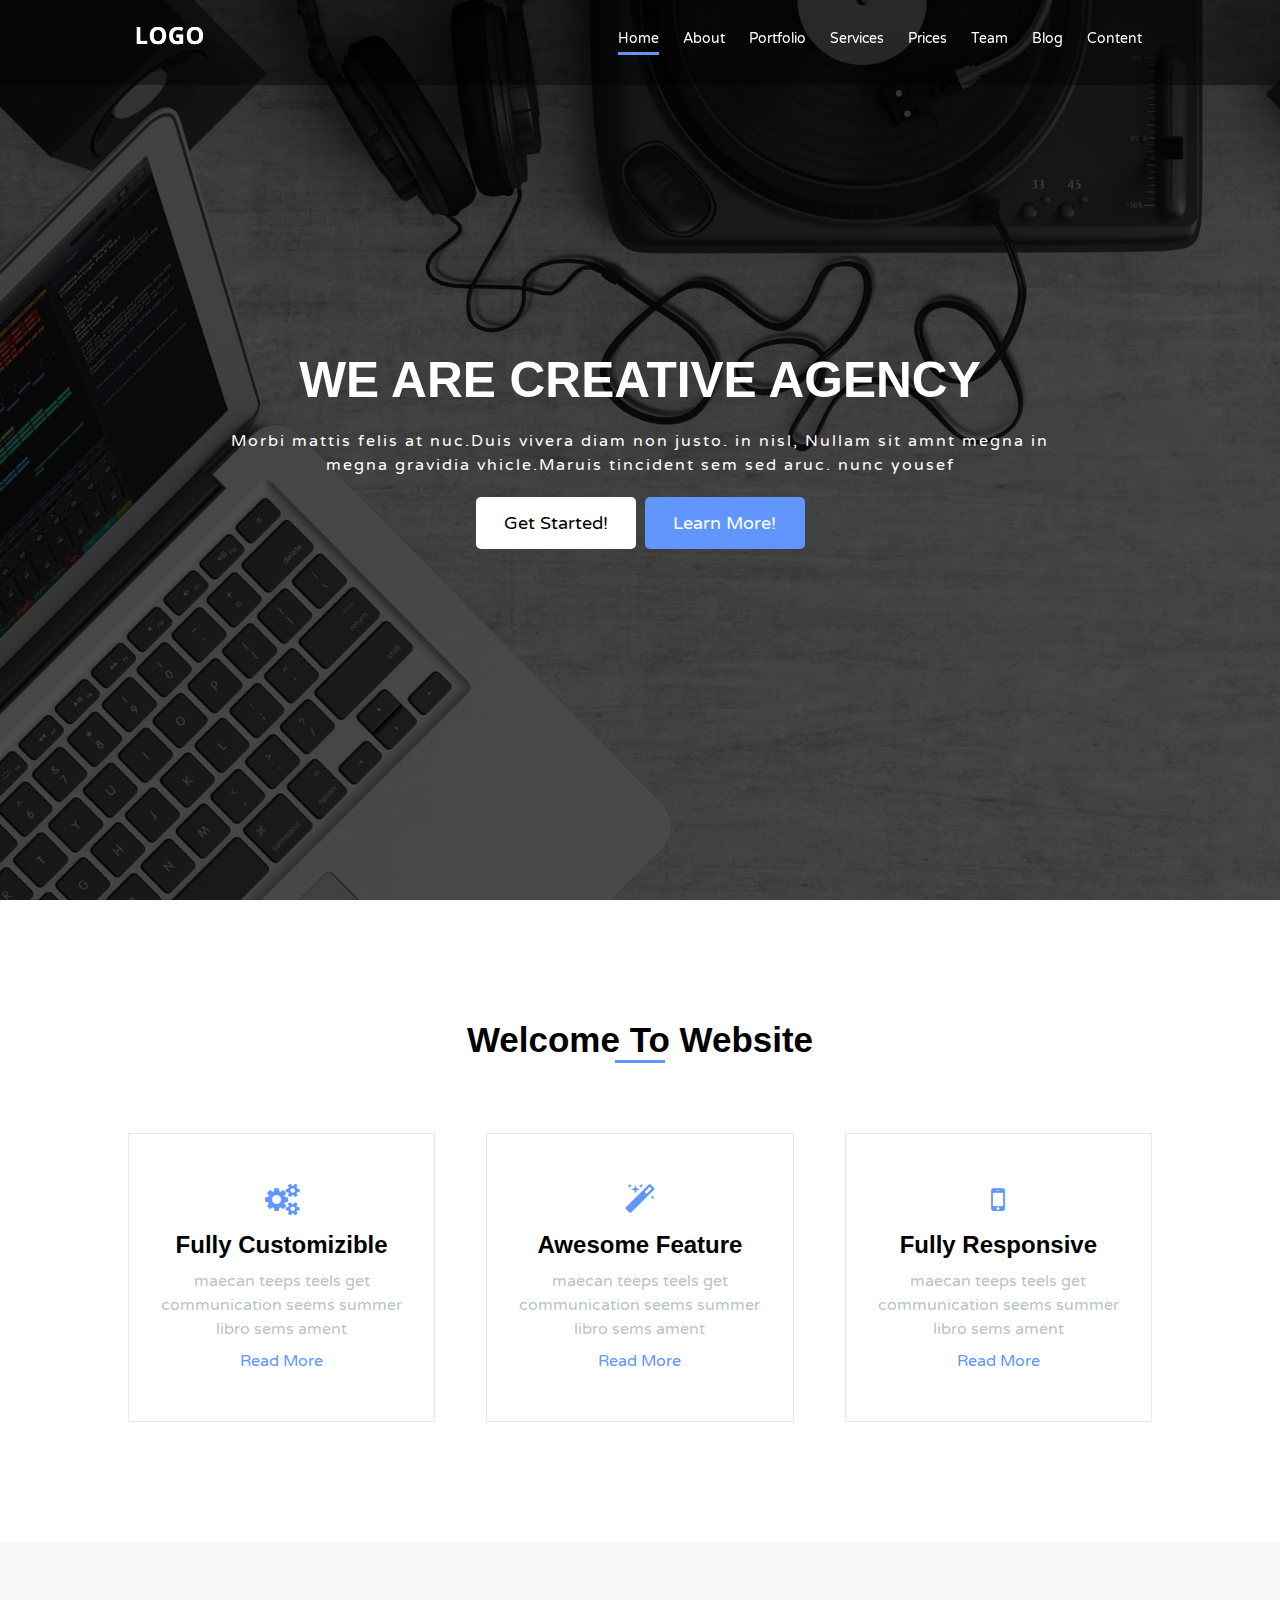
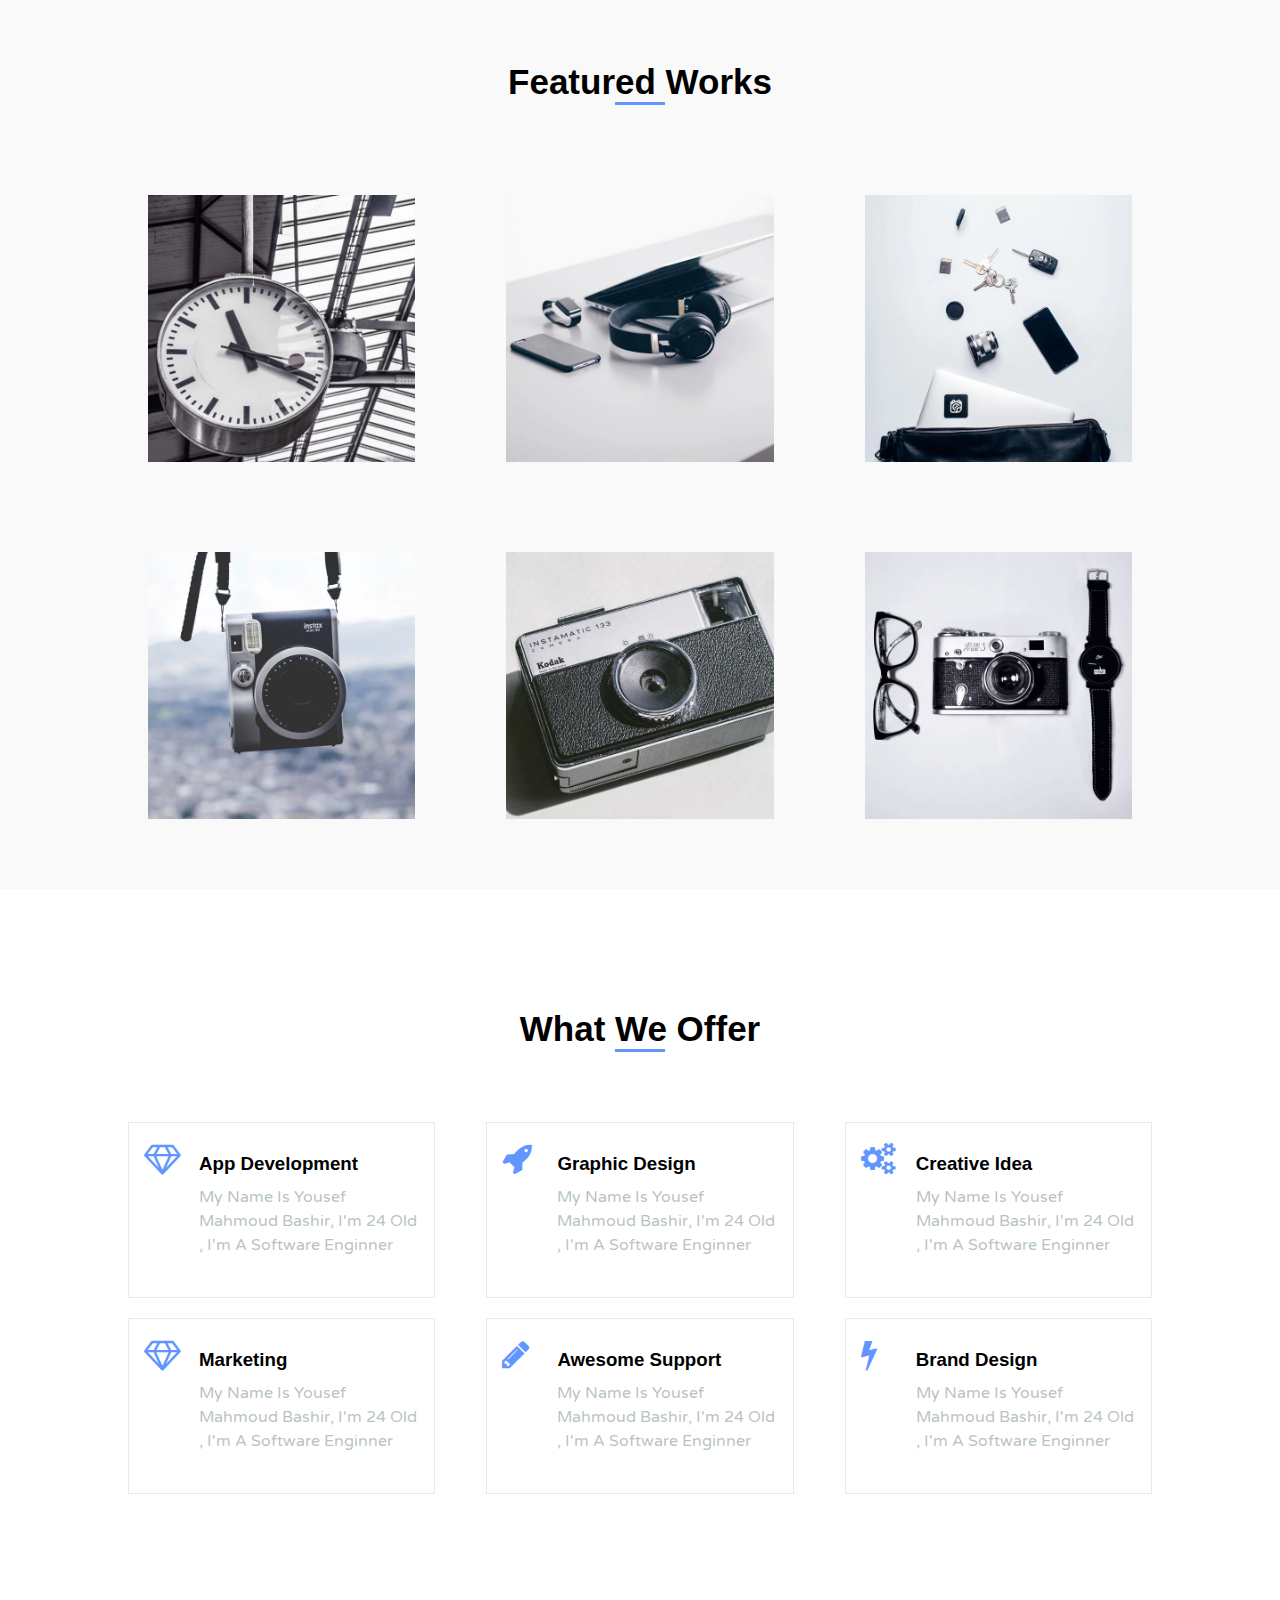
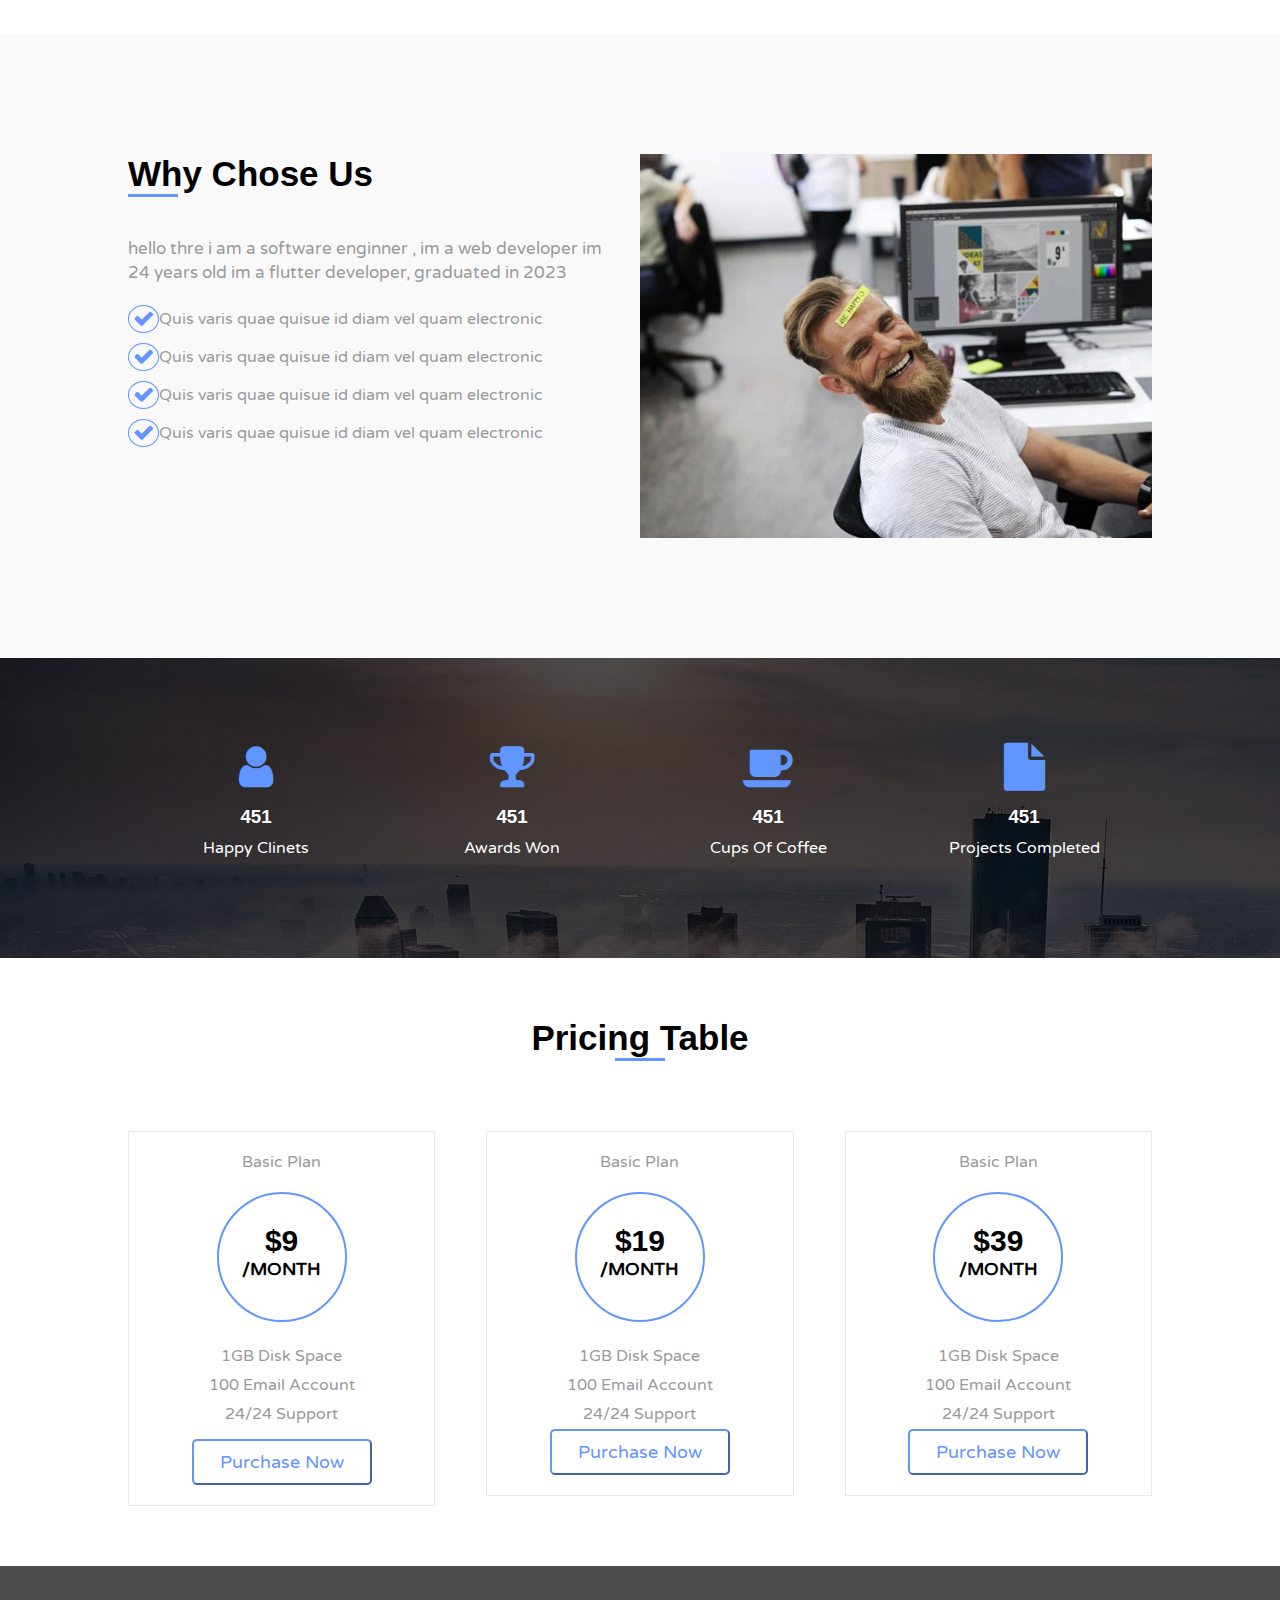
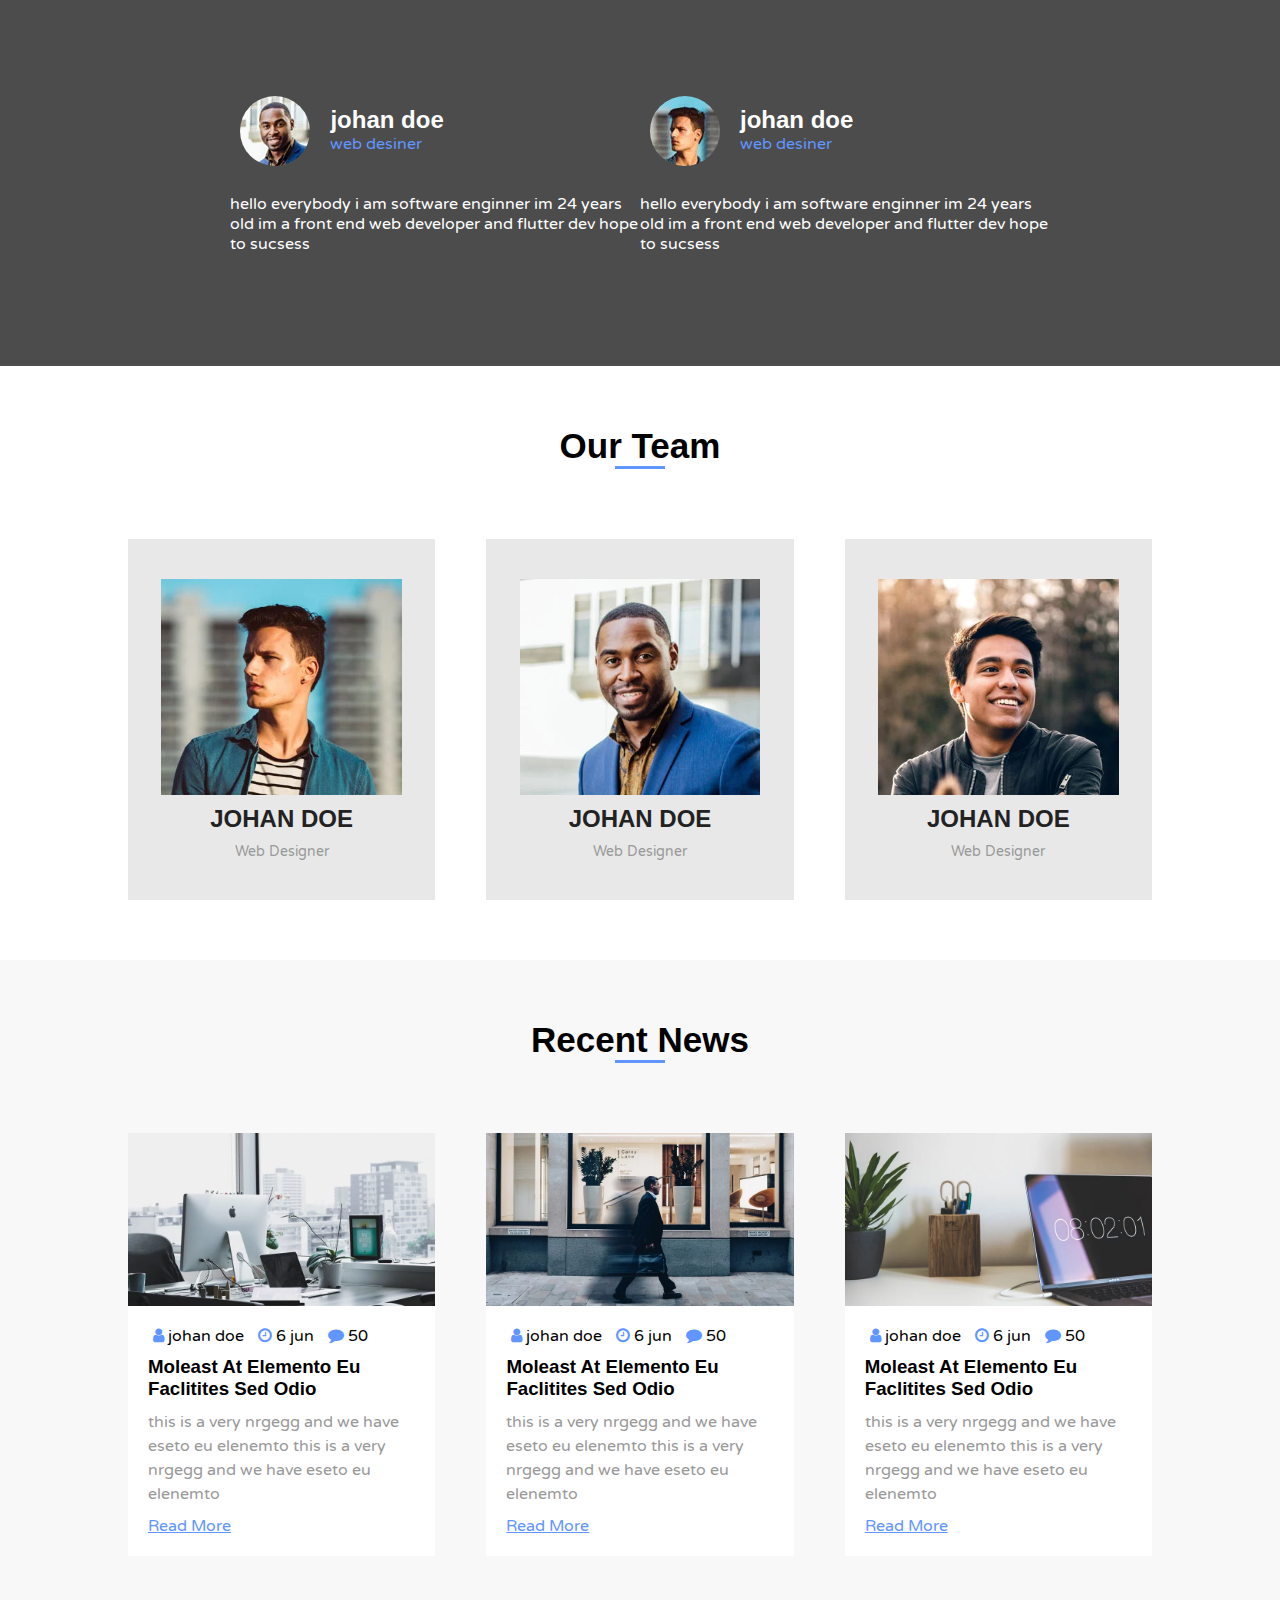
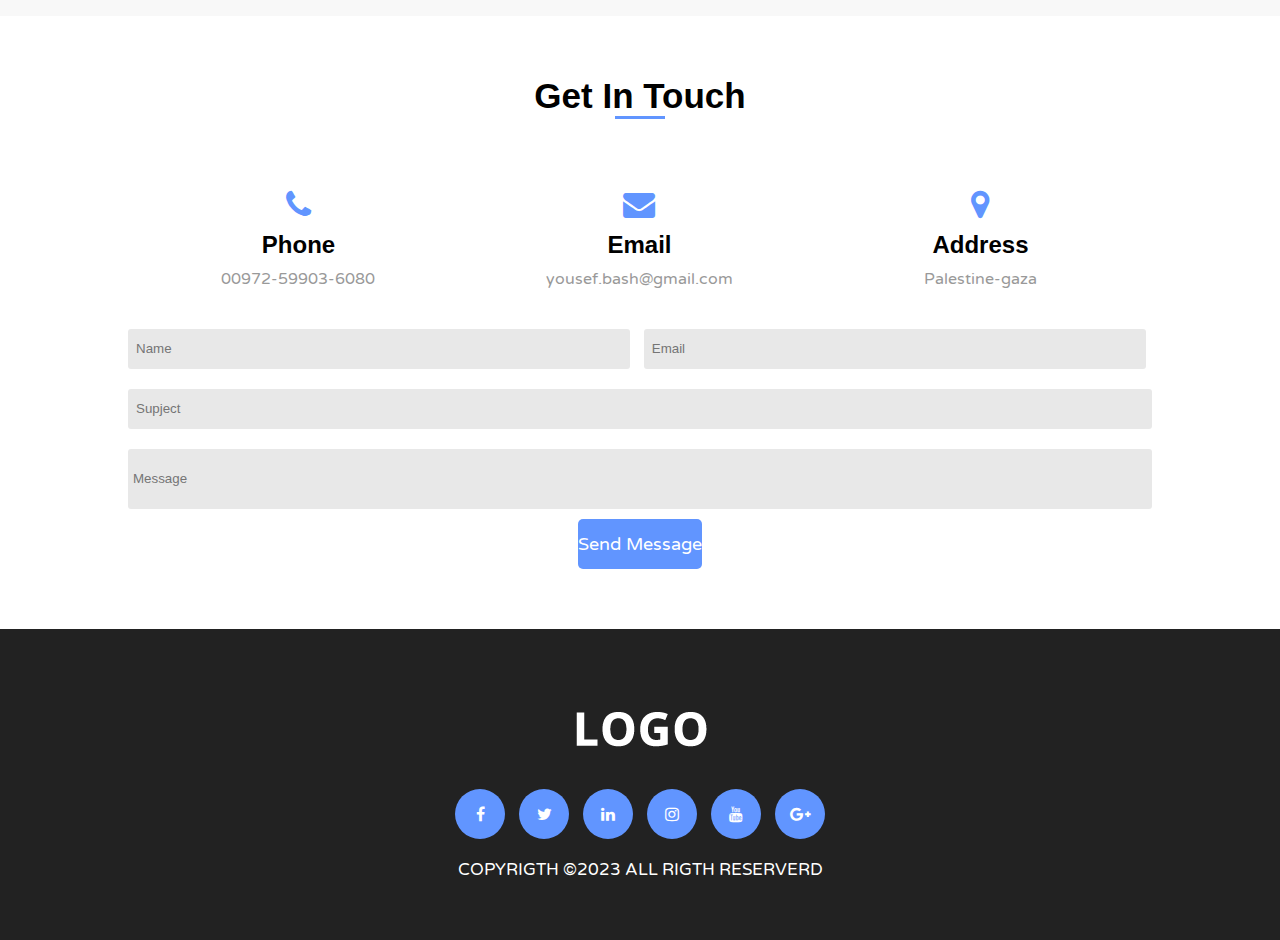
<file: index.html>
<html>
    <head>
        <meta charset="utf-8">
        <meta name="keyword" content="css html project">
        <meta name="description" content="yousef">
        <title> Project 1 of learning html and css</title>
        <!-- Fonts -->
        <link rel="preconnect" href="https://fonts.googleapis.com">
        <link rel="preconnect" href="https://fonts.gstatic.com" crossorigin>
        <link href="https://fonts.googleapis.com/css2?family=Varela+Round&display=swap" rel="stylesheet">
        <!-- css files -->
        <link rel="stylesheet" href="css/font-awesome.min.css">
        <link rel="stylesheet" href="css/style.css">
        <link rel="stylesheet" href="css/utils.css">
        <link rel="stylesheet" href="css/about.css">
        <link rel="stylesheet" href="css/blog.css">
        <link rel="stylesheet" href="css/contact.css">
        <link rel="stylesheet" href="css/footer.css">
        <link rel="stylesheet" href="css/header.css">
        <link rel="stylesheet" href="css/home.css">
        <link rel="stylesheet" href="css/numbers.css">
        <link rel="stylesheet" href="css/offer.css">
        <link rel="stylesheet" href="css/portofolio.css">
        <link rel="stylesheet" href="css/pricing.css">
        <link rel="stylesheet" href="css/service.css">
        <link rel="stylesheet" href="css/team.css">
        <link rel="stylesheet" href="css/testimonail.css">
        <link rel="stylesheet" href="css/blog-content.css">
        <link rel="stylesheet" href="css/breadcrumb.css">


    </head>
    <body>
        <!-- Header -->
        <div class="header">
            <div class="container">
                    <div class="logo float-left">
                        <img src="images/logo-alt.webp" alt="logo" draggable="false">
                    </div>
                        <ul class="navbar float-left">
                            <li>
                                <a class="active" href="#" >Home</a></li>
                            <li>
                                <a href="#">About</a></li>
                            <li>
                                <a href="#">Portfolio</a></li>
                            <li>
                                <a href="#">Services</a></li>
                            <li>
                                <a href="#">Prices</a>
                            </li>
                            <li>
                                <a href="">Team</a>
                            </li>
                            <li class="dropdown">
                               <a href="#">Blog</a>
                               <ul class="dropdown-menue">
                                <li><a href="index-blogpage.html">blog post</a></li>
                               </ul>                                
                            </li>
                            <li>
                                <a href="#">Content</a>
                            </li>
                        </ul>
                        <div class="clear"></div>
                
            </div>
        </div>        
        <!-- Home -->
        <div class="home">
            <div class="overlay">
            <div class="home-content">
                <h1 class="title uppercase">we are creative agency</h1>
                <p class="home-description">Morbi mattis felis at nuc.Duis vivera diam non justo. in nisl, Nullam sit amnt megna in megna gravidia vhicle.Maruis
                    tincident sem sed aruc. nunc yousef
                </p>
                <button class=" btn btn-start hover-opacity capitalize"> get started!</button>
                <button class="btn btn-learn hover-opacity capitalize">learn more!</button>
            </div> <!-- home-content-->
        </div>
        </div> <!-- Home-->
        <!-- Header section -->
        <div class="about ">
            <div class="pd-y"></div>
            <div class="section-header mg-b-20">
                <h2 class="section-title capitalize">welcome to website</h2>
                <span class="line"></span>  
            </div>
            <div class="container">
                <div class="about-content">
                    <div class="about-item ltr-effect float-left">
                        <i class="icon fa fa-cogs fa-2x"></i>
                        <h2 class="about-item-title mg-b-10 capitalize">fully customizible</h2>
                        <p class="about-item-desc mg-b-10"> maecan teeps teels get communication seems summer libro sems ament</p>
                        <a class="about-item-link capitalize" href="#">read more</a>
                    </div> <!--about item-->
                    <div class="about-item midd ltr-effect float-left">
                        <i class="icon fa fa-magic fa-2x"></i>
                        <h2 class="about-item-title mg-b-10 capitalize">awesome feature</h2>
                        <p class="about-item-desc mg-b-10"> maecan teeps teels get communication seems summer libro sems ament</p>
                        <a class="about-item-link capitalize" href="#">read more</a>
                    </div> <!--about item-->
                    <div class="about-item ltr-effect float-left">
                        <i class="icon fa fa-mobile fa-2x "></i>
                        <h2 class="about-item-title mg-b-10 capitalize">fully responsive</h2>
                        <p class="about-item-desc mg-b-10"> maecan teeps teels get communication seems summer libro sems ament</p>
                        <a class="about-item-link capitalize" href="#">read more</a>
                    </div> <!--about item-->
                    <div class="clear"></div>
                </div> <!-- about-content -->
            </div>
            <div class="pd-y"></div>
        </div> <!--about end-->

        <!-- Protofolio -->
        <div class="protofolio">
            <div class="pd-y"></div>
            <div class="section-header mg-b-20">
                <h2 class="section-title capitalize">featured works</h2>
                <span class="line"></span>
            </div>
            <div class="container">
                <div class="protofolio-content">
                    <div class="protofolio-item float-left">
                        <img src="images/work/work1.webp" alt="image">
                        <div class="protofolio-layer">
                            <div class="layer-info">
                            <span class="category mg-b-5 uppercase">category</span>
                            <h3 class="layer-content-title mg-b-5 capitalize">loren. ipsm dolor</h3>
                            <a href="#">
                                <i class="fa fa-edit "></i>
                            </a>
                            <a href="#">
                                <i class="fa fa-search "></i>
                            </a>
                            </div>
                        </div>

                    </div>
                    <div class="protofolio-item mg float-left">
                        <img src="images/work/work2.webp" alt="image">
                        <div class="protofolio-layer">
                            <div class="layer-info">
                            <span class="category mg-b-5 uppercase">category</span>
                            <h3 class="layer-content-title capitalize mg-b-5">loren. ipsm dolor</h3>
                            <a href="#">
                                <i class="fa fa-edit "></i>
                            </a>
                            <a href="#">
                                <i class="fa fa-search "></i>
                            </a>
                            </div>
                        </div>


                    </div>
                    <div class="protofolio-item float-left">
                        <img src="images/work/work3.webp" alt="image">
                        <div class="protofolio-layer">
                            <div class="layer-info">
                            <span class="category mg-b-5 uppercase">category</span>
                            <h3 class="layer-content-title capitalize mg-b-5">loren. ipsm dolor</h3>
                            <a href="#">
                                <i class="fa fa-edit "></i>
                            </a>
                            <a href="#">
                                <i class="fa fa-search "></i>
                            </a>
                            </div>
                        </div>


                    </div>
                    <div class="protofolio-item float-left">
                        <img src="images/work/work4.webp" alt="image">
                        <div class="protofolio-layer">
                            <div class="layer-info">
                            <span class="category mg-b-5 uppercase">category</span>
                            <h3 class="layer-content-title capitalize mg-b-5">loren. ipsm dolor</h3>
                            <a href="#">
                                <i class="fa fa-edit "></i>
                            </a>
                            <a href="#">
                                <i class="fa fa-search "></i>
                            </a>
                            </div>
                        </div>


                    </div>
                    <div class="protofolio-item mg float-left">
                        <img src="images/work/work5.webp" alt="image">
                        <div class="protofolio-layer">
                            <div class="layer-info">
                            <span class="category mg-b-5 uppercase">category</span>
                            <h3 class="layer-content-title capitalize mg-b-5">loren. ipsm dolor</h3>
                            <a href="#">
                                <i class="fa fa-edit "></i>
                            </a>
                            <a href="#">
                                <i class="fa fa-search "></i>
                            </a>
                            </div>
                        </div>


                    </div>
                    <div class="protofolio-item float-left">
                        <img src="images/work/work6.webp" alt="image">
                        <div class="protofolio-layer">
                            <div class="layer-info">
                            <span class="category mg-b-5 uppercase">category</span>
                            <h3 class="layer-content-title capitalize mg-b-5">loren. ipsm dolor</h3>
                            <a href="#">
                                <i class="fa fa-edit "></i>
                            </a>
                            <a href="#">
                                <i class="fa fa-search "></i>
                            </a>
                            </div>
                        </div>


                    </div>
                    <div class="clear"></div>
                </div>
            </div>

        </div> <!-- portofolio end-->
        <!-- Offer section -->
        <div class="offer">
            <div class="pd-y"></div>
            <div class="section-header mg-b-20">
                <h2 class="section-title capitalize">what we offer</h2>
                <span class="line"></span>
            </div>
            <div class="container">
               
               <div class="offer-content">
                <div class="offer-item mg-b-20 ltr-effect ">
                    <i class=" icon fa fa-diamond fa-2x"></i>
                    <h3 class="offer-title mg-b-10 capitalize">app development</h3>
                    <p class="offer-desc mg-b-10 capitalize">my name is yousef mahmoud bashir, i'm 24 old , i'm a software enginner</p>
                </div>
                <div class="offer-item mg-b-20 ltr-effect mg">
                    <i class="icon fa fa-rocket fa-2x"></i>
                    <h3 class="offer-title capitalize">graphic design</h3>
                    <p class="offer-desc  mg-b-10 capitalize">my name is yousef mahmoud bashir, i'm 24 old , i'm a software enginner</p>
                </div>
                <div class="offer-item  mg-b-20 ltr-effect">
                    <i class="icon fa fa-cogs fa-2x"></i>
                    <h3 class="offer-title capitalize">creative idea</h3>
                    <p class="offer-desc  mg-b-10 capitalize">my name is yousef mahmoud bashir, i'm 24 old , i'm a software enginner</p>
                </div>
                <div class="offer-item  mg-b-20 ltr-effect">
                    <i class="icon fa fa-diamond fa-2x"></i>
                    <h3 class="offer-title capitalize">marketing</h3>
                    <p class="offer-desc  mg-b-10 capitalize">my name is yousef mahmoud bashir, i'm 24 old , i'm a software enginner</p>
                </div>
                <div class="offer-item  mg-b-20 ltr-effect mg">
                    <i class="icon fa fa-pencil fa-2x"></i>
                    <h3 class="offer-title capitalize">awesome support</h3>
                    <p class="offer-desc  mg-b-10 capitalize">my name is yousef mahmoud bashir, i'm 24 old , i'm a software enginner</p>
                </div>
                <div class="offer-item  mg-b-20 ltr-effect">
                    <i class="icon fa fa-flash fa-2x"></i>
                    <h3 class="offer-title capitalize">brand design</h3>
                    <p class="offer-desc capitalize mg-b-10">my name is yousef mahmoud bashir, i'm 24 old , i'm a software enginner</p>
                </div>
                <div class="clear"></div>
               </div>
            </div> <!-- container-->
            <div class="pd-y"></div>

        </div> <!--Offer-->
        <!-- Service section -->
        <div class="service">
            <div class="pd-y"></div>
            <div class="container">
                <div class="service-item float-left">
                    <div class="section-header mg-b-20">
                        <h2 class="section-title capitalize">why chose us</h2>
                        <span class="line"></span>
                    </div>
                    <p class="service-desc mg-b-20">hello thre i am a software enginner , im a web developer
                        im 24 years old im a flutter developer, graduated in 2023
                    </p>
                    <ul class="service-list ">
                        <li class="mg-b-10"><i class="fa fa-check fa-lg"></i>Quis varis quae quisue id diam vel quam electronic</li> 
                        <li class="mg-b-10"><i class="fa fa-check fa-lg"></i>Quis varis quae quisue id diam vel quam electronic</li>
                        <li class="mg-b-10"><i class="fa fa-check fa-lg"></i>Quis varis quae quisue id diam vel quam electronic</li>
                        <li class="mg-b-10"><i class="fa fa-check fa-lg"></i>Quis varis quae quisue id diam vel quam electronic</li>
                    </ul>
                </div>
                <div class="service-item float-left">
                    <div class="service-item-image">
                        <img src="images/about/about1.webp" alt="image"> 
                    </div>
                </div>
                <div class="clear"></div>
                
            </div>
            <div class="pd-y"></div>
        </div>
        <!-- number section -->
        <div class="numbers">
            <div class="overlay">
                <div class="container">
                    <div class="numbers-item overflow-hidden">
                        <div class="number-item float-left">
                            <i class="icon fa fa-user fa-3x"></i>
                            <h3 class="number-item-title mg-b-10">451</h3>
                            <span class="number-item-text capitalize">happy clinets</span>
                        </div>
                        <div class="number-item float-left">
                            <i class="icon fa fa-trophy fa-3x"></i>
                            <h3 class="number-item-title  mg-b-10">451</h3>
                            <span class="number-item-text capitalize">awards won</span>

                        </div>
                        <div class="number-item float-left">
                            <i class="icon fa fa-coffee fa-3x"></i>
                            <h3 class="number-item-title  mg-b-10">451</h3>
                            <span class="number-item-text capitalize">cups of coffee</span>


                        </div>
                        <div class="number-item float-left">
                            <i class="icon fa fa-file fa-3x"></i>
                            <h3 class="number-item-title  mg-b-10">451</h3>
                            <span class="number-item-text capitalize">projects completed</span>


                        </div>
                    </div><!--numbers item end-->
                </div><!--container end-->

            </div><!--overlay end-->
        </div><!-- numbers end-->
        <!-- Pricing section -->
        <div class="pricing pd-y">
            <div class="section-header mg-b-20">
                <h2 class="section-title capitalize">pricing table</h2>
                <span class="line"></span>
            </div>
            <div class="container">
                <div class="pricing-plans overflow-hidden">
                    <div class="pricin-item ttb-effect float-left">
                        <span class="pricing-item-text capitalize">basic plan</span>
                        <div class="pricing-item-permonth">
                            <h2 class="dollar">$9</h2>
                            <span class="uppercase">/month</span>
                        </div>
                        <ul class="pricing-list mg-b-10 capitalize">
                            <li>1GB disk space</li>
                            <li>100 email account</li>
                            <li>24/24 support</li>

                        </ul>
                        <button class="pricing-item-purchase capitalize">purchase now</button>
                    </div>
                    <div class="pricin-item mg ttb-effect float-left ">
                        <span class="pricing-item-text capitalize">basic plan</span>
                        <div class="pricing-item-permonth">
                            <h2 class="dollar">$19</h2>
                            <span class="uppercase">/month</span>
                        </div>
                        <ul class="pricing-list capitalize">
                            <li>1GB disk space</li>
                            <li>100 email account</li>
                            <li>24/24 support</li>
                        </ul>
                        <button class="pricing-item-purchase capitalize">purchase now</button>
                    </div>
                    <div class="pricin-item ttb-effect float-left">
                        <span class="pricing-item-text capitalize">basic plan</span>
                        <div class="pricing-item-permonth">
                            <h2 class="dollar">$39</h2>
                            <span class="uppercase">/month</span>
                        </div>
                        <ul class="pricing-list capitalize">
                            <li>1GB disk space</li>
                            <li>100 email account</li>
                            <li>24/24 support</li>

                        </ul>
                        <button class="pricing-item-purchase capitalize">purchase now</button>
                    </div>

                </div>
            </div>
        </div> <!-- Pricing end-->
        <!-- Testimonail section -->
        <div class="testimonial">
            <div class="overlay">
                <div class="container">
                    <div class="testimonail-content overflow-hidden">
                        <div class="testimonail-item float-left">
                            <div class="top-layer mg-b-10">
                                <img src="images/Testimonial/perso1.webp" alt="">
                                <h2>johan doe</h2>
                                <span>web desiner </span>
                            </div>
                            <p class="testimonail-desc"> hello everybody i am software enginner im 24 years old im a front end web developer and flutter dev hope to sucsess</p>
                        </div>
                        <div class="testimonail-item float-left">
                            <div class="top-layer mg-b-10">
                                <img src="images/Testimonial/perso2.webp" alt="">
                                <h2>johan doe</h2>
                                <span>web desiner </span>
                            </div>
                            <p class="testimonail-desc"> hello everybody i am software enginner im 24 years old im a front end web developer and flutter dev hope to sucsess</p>
                        </div>
                    </div>
                </div>
            </div>
        </div> <!-- testimonail-->
        <div class="team pd-y">
            <div class="section-header mg-b-20">
                <h2 class="section-title capitalize">our team</h2>
                <span class="line"></span>
            </div>
            <div class="container">
                <div class="team-content">
                    <div class="team-item ttb-effect float-left">
                        <div class="team-img">
                            <img src="images/team/team1.webp" alt="person pic">
                            <div class="team-overlay">
                                <a href=""> <i class="fa fa-facebook"></i></a>
                                <a href=""> <i class="fa fa-twitter"></i></a>
                                <a href=""> <i class="fa fa-linkedin"></i></a>
                            </div>
                        </div>
                        <h2 class="team-title uppercase">johan doe</h2 class="team-title">
                        <span class="team-dec capitalize">web designer</span class="team-dec">
                    </div> <!--team item-->
                    <div class="team-item ttb-effect mg float-left">
                        <div class="team-img">
                            <img src="images/team/team2.webp" alt="person pic">
                            <div class="team-overlay">
                                <a href=""> <i class="fa fa-facebook"></i></a>
                                <a href=""> <i class="fa fa-twitter"></i></a>
                                <a href=""> <i class="fa fa-linkedin"></i></a>
                            </div>
                        </div>
                        <h2 class="team-title uppercase">johan doe</h2 class="team-title">
                        <span class="team-dec capitalize">web designer</span class="team-dec">
                    </div> <!--team item-->
                    <div class="team-item ttb-effect float-left">
                        <div class="team-img">
                            <img src="images/team/team3.webp" alt="person pic">
                            <div class="team-overlay">
                                <a href=""> <i class="fa fa-facebook"></i></a>
                                <a href=""> <i class="fa fa-twitter"></i></a>
                                <a href=""> <i class="fa fa-linkedin"></i></a>
                            </div>
                        </div>
                        <h2 class="team-title uppercase">johan doe</h2 class="team-title">
                        <span class="team-dec capitalize">web designer</span class="team-dec">
                    </div> 
                    <!--team item-->
                </div> <!--team content-->
            </div> <!-- container-->
        </div> <!-- team section-->
        <!-- blog section -->
        <div class="blog pd-y">
            <div class="section-header mg-b-20">
                <h2 class="section-title capitalize">recent news</h2>
                <span class="line"></span>
            </div>
            <div class="container">
                <div class="blog-content">
                    <div class="blog-item float-left">
                        <div class="blog-image">
                            <img src="images/blog/blog1.webp" alt="blog image">
                        </div>
                       <div class="blog-info">
                        <ul class="blog-list">
                            <li> <i class="fa fa-user"></i> johan doe</li>
                            <li> <i class="fa fa-clock-o"></i> 6 jun</li> 
                            <li> <i class="fa fa-comment"></i> 50</li>
                         </ul>
                         <h3 class="blog-title capitalize">moleast at elemento eu faclitites sed odio</h3>
                         <p class="blog-desc mg-b-10"> this is a very nrgegg and we have eseto eu elenemto  this is a very nrgegg and we have eseto eu elenemto </p>
                         <a href="#" class="blog-link capitalize">read more</a>
                       </div> <!--blog info-->
                    </div> <!--blgo item-->
                    <div class="blog-item mg float-left">
                        <div class="blog-image">
                            <img src="images/blog/blog3.webp" alt="blog image">
                        </div>
                        <div class="blog-info">
                            <ul class="blog-list">
                                <li> <i class="fa fa-user"></i> johan doe</li>
                                <li> <i class="fa fa-clock-o"></i> 6 jun</li> 
                                <li> <i class="fa fa-comment"></i> 50</li>
                             </ul>
                             <h3 class="blog-title capitalize">moleast at elemento eu faclitites sed odio</h3>
                             <p class="blog-desc mg-b-10"> this is a very nrgegg and we have eseto eu elenemto  this is a very nrgegg and we have eseto eu elenemto </p>
                             <a href="#" class="blog-link capitalize">read more</a>
                           </div> <!--blog info-->
                    </div> <!--blgo item-->
                    <div class="blog-item float-left ">
                        <div class="blog-image">
                            <img src="images/blog/blog2.webp" alt="blog image">
                        </div>
                        <div class="blog-info">
                            <ul class="blog-list">
                                <li> <i class="fa fa-user"></i> johan doe</li>
                                <li> <i class="fa fa-clock-o"></i> 6 jun</li> 
                                <li> <i class="fa fa-comment"></i> 50</li>
                             </ul>
                             <h3 class="blog-title capitalize">moleast at elemento eu faclitites sed odio</h3>
                             <p class="blog-desc mg-b-10"> this is a very nrgegg and we have eseto eu elenemto  this is a very nrgegg and we have eseto eu elenemto </p>
                             <a href="#" class="blog-link capitalize">read more</a>
                           </div> <!--blog info-->
                    </div> <!--blgo item-->
                </div>
            </div>
        </div> <!-- blog-->
        <!-- Contact section -->
        <div class="contact pd-y">
            <div class="section-header mg-b-20">
                <h2 class="section-title capitalize">get in touch</h2>
                <span class="line"></span>
            </div>
            <div class="container">
                <div class="contact-content">
                       <div class="contact-items overflow-hidden">
                        <div class="contact-item float-left">
                            <i class="fa fa-phone fa-2x"></i>
                            <h2 class="contact-title capitalize"> phone</h2>
                            <p class="contact-desc"> 00972-59903-6080</p>
                        </div> <!--contact item-->
                        <div class="contact-item float-left ">
                            <i class="fa fa-envelope  fa-2x"></i>
                            <h2 class="contact-title capitalize"> Email</h2>
                            <p class="contact-desc">yousef.bash@gmail.com</p>
                        </div> <!--contact item-->
                        <div class="contact-item float-left">
                            <i class="fa fa-map-marker fa-2x"></i>
                            <h2 class="contact-title capitalize">Address</h2>
                            <p class="contact-desc"> Palestine-gaza</p>
                        </div> <!--contact item-->
                       </div>
                        <form class="form-items">
                            <input type="text" placeholder="Name" id="name" name="name">
                            <input type="text" placeholder="Email" id="email" name="lname">
                            <input type="text" placeholder="Supject"id="subject" name="subject"><br>
                            <input type="text" placeholder="Message"id="message" name="message">
                          </form>
                            <button class="form-btn capitalize hover-opacity">send message</button>
                       
             
                  
                </div>
            </div>
        </div><!--contact-->
        <!-- Footer -->
        <div class="footer">
            <img src="images/logo-alt.webp" alt="">
            <ul class="footer-links">
                <li>
                    <a href="" class="hover-opacity"><i class="fa fa-facebook"></i></a></li>
                <li>
                    <a href="" class="hover-opacity"><i class="fa fa-twitter"></i></a>
                </li>
                <li>
                    <a href="" class="hover-opacity"><i class="fa fa-linkedin"></i></a>
                </li>
                <li>
                    <a href=""class="hover-opacity"><i class="fa fa-instagram"></i></a>
                </li>
                <li>
                    <a href=""class="hover-opacity"><i class="fa fa-youtube"></i></a>
                </li>
                <li>
                    <a href=""class="hover-opacity"><i class="fa fa-google-plus"></i></a>
                </li>
            </ul>
            <p class="copyrigth uppercase"> copyrigth &copy;2023 all rigth reserverd</p>
        </div>
    </body>
</html>
</file>
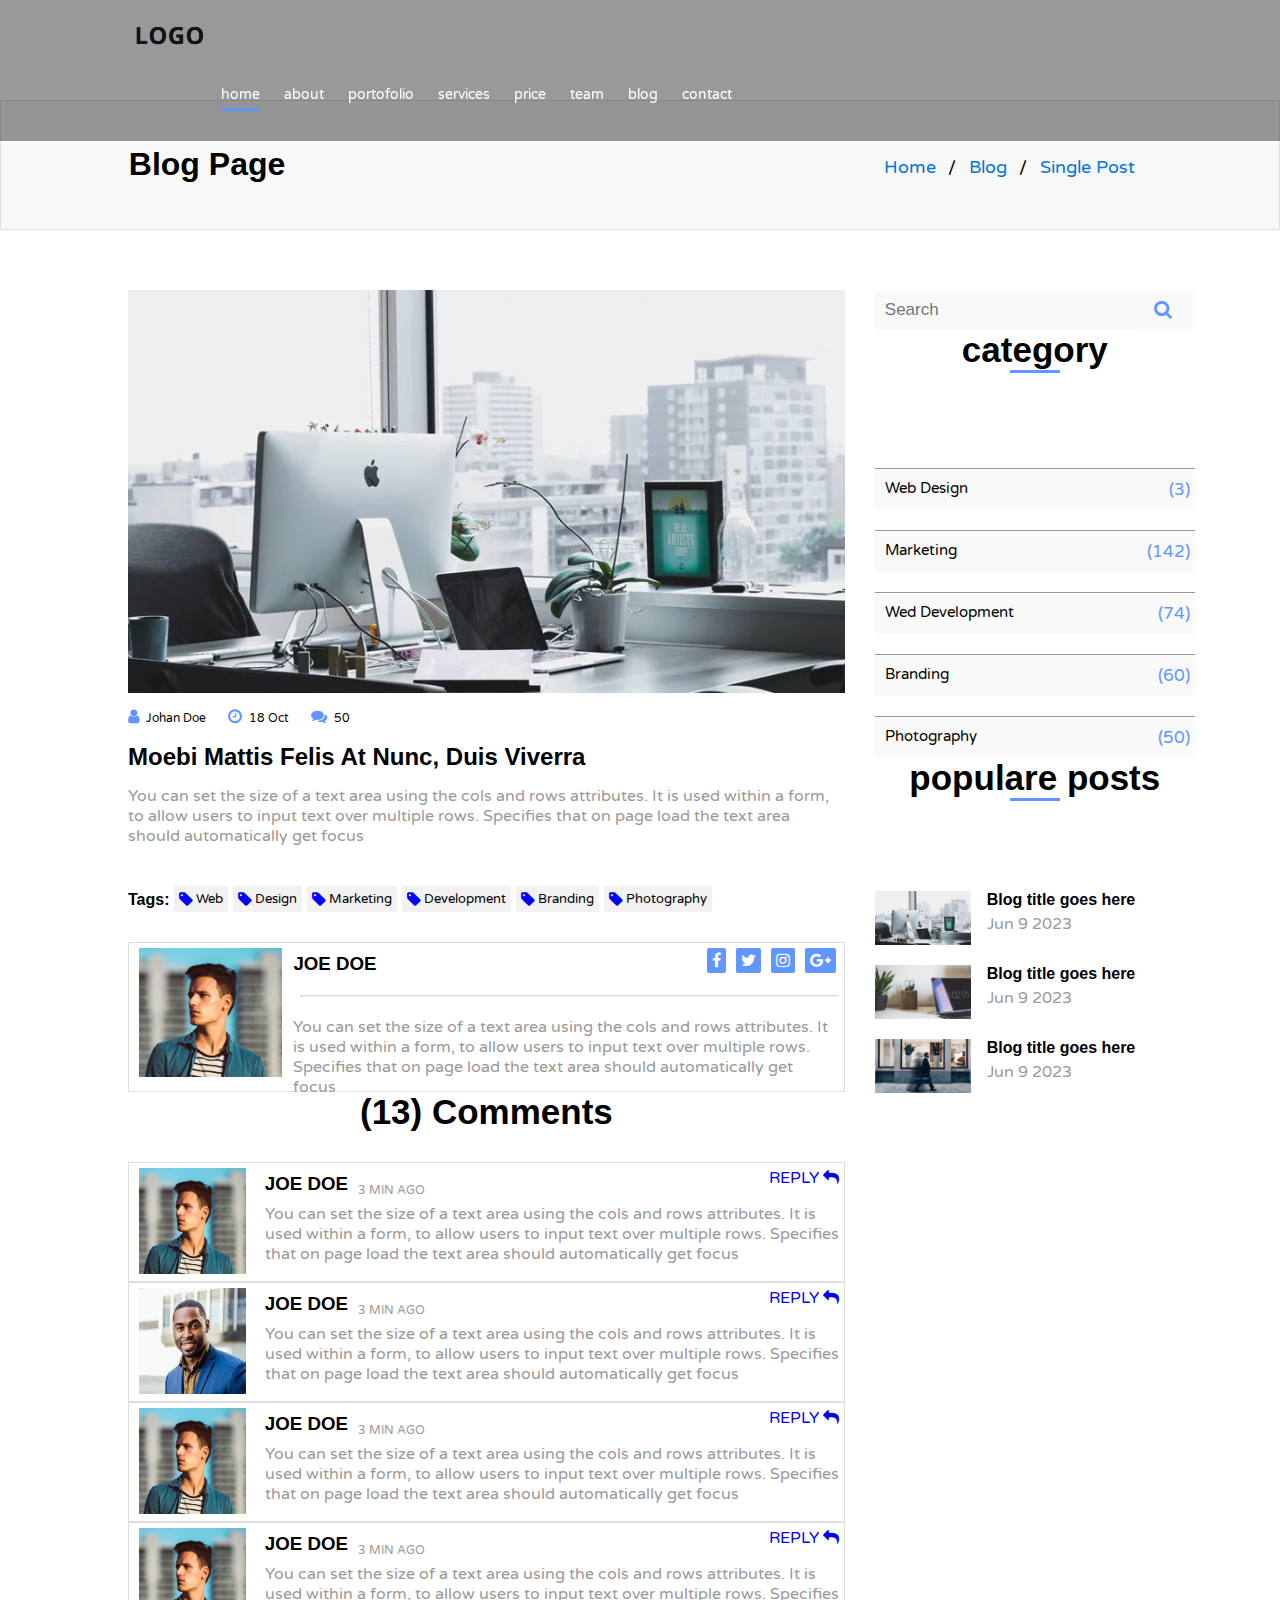
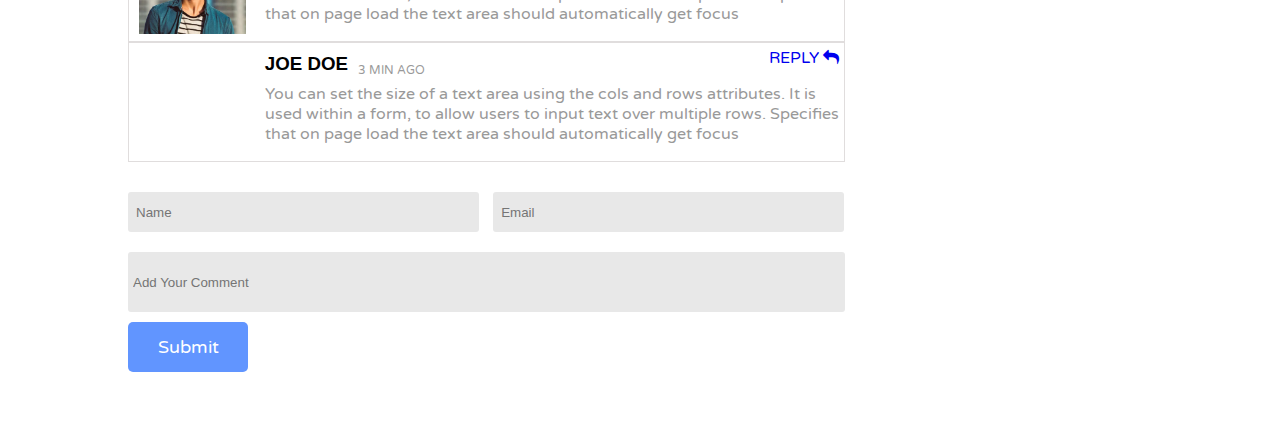
<file: index-blogpage.html>
<html>
    <head>
        <meta charset="utf8">
        <meta name="keyword" content="blog page">
        <!-- Fonts -->
        <link rel="preconnect" href="https://fonts.googleapis.com">
        <link rel="preconnect" href="https://fonts.gstatic.com" crossorigin>
        <link rel="stylesheet" href="css/font-awesome.min.css">
        <link href="https://fonts.googleapis.com/css2?family=Varela+Round&display=swap" rel="stylesheet">
        <!-- css files -->
        <link rel="stylesheet" href="css/style.css">
        <link rel="stylesheet" href="css/header.css">
        <link rel="stylesheet" href="css/breadcrumb.css">
        <link rel="stylesheet" href="css/blog-content.css">
    </head>
</html>
<body>
    <!-- Header -->
    <div class="header">
        <div class="container">
            <div class="logo">
                <img src="images/logo.webp" alt="logo image">
               </div>
               <ul class="navbar">
                <li> 
                    <a class="active" href="#">home</a>
                </li>
                <li> 
                    <a href="#">about</a>
                </li>
                <li> 
                    <a href="#">portofolio</a>
                </li>
                <li> 
                    <a href="#">services</a>
                </li>
                <li> 
                    <a href="#">price</a>
                </li>
                <li> 
                    <a href="#">team</a>
                </li>
                <li> 
                    <a href="#">blog</a>
                </li>
                <li> 
                    <a href="#">contact</a>
                </li>
               </ul>             
        </div>
       
    </div>
    <!--header end-->
    <!-- breadcrumb -->
    <div class="breadcrumb">
            <div class="breadcrumb-content">
                <div class="container">
                    <h1 class="breadcrumb-title"> blog page</h1>
                    <ul class="breadcrumb-list">
                        <li><a href="#">home</a></li>
                        <li><a href="#">blog</a></li>
                        <li><a href="#">single post</a></li>
                    </ul>
                </div>
               
            </div>
       
    </div> <!-- breadcrumb end -->
    <!-- blog content -->
    <div class="pd-y blog-content">
        <div class="container">
            <div class="main-post">
                <div class="blog-img">
                    <img src="images/blog/blog1.webp" alt="blog image">
                </div>
                <div class="post-details">
                   <div class="details">
                    <i class="fa fa-user"></i>
                    <p class="desc">johan doe</p>
                   </div>
                   <div class="details">
                    <i class="fa fa-clock-o"></i>
                    <p class="desc">18 oct</p>
                   </div> 
                   <div class="details">
                    <i class="fa fa-comments"></i>
                    <p class="desc">50</p>
                   </div>  
                </div>
                <h2 class="main-post-title">moebi mattis felis at nunc, duis viverra</h2>
                <p class="main-post-desc">You can set the size of a text area using the cols and rows attributes. It is used within a form, to allow users to input text over multiple rows. Specifies that on page load the text area should automatically get focus</p>
                <div class="tags-content">
                    <h4 class="tags-title">Tags: </h4>
                    <div class="tag-item">
                        <i class="fa fa-tag tage-icon"></i>
                        <a class="tag-name"href="#"><p class="tag-name">web</p></a>
                    </div> <!--tag item-->
                    <div class="tag-item">
                        <i class="fa fa-tag tage-icon"></i>
                        <a class="tag-name"href="#"><p class="tag-name">design</p></a>                    </div> <!--tag item-->
                    <div class="tag-item">
                        <i class="fa fa-tag tage-icon"></i>
                        <a class="tag-name"href="#"><p class="tag-name">marketing</p></a>                    </div> <!--tag item-->
                    <div class="tag-item">
                        <i class="fa fa-tag tage-icon"></i>
                        <a class="tag-name"href="#"><p class="tag-name">development</p></a>                    </div> <!--tag item-->
                    <div class="tag-item">
                        <i class="fa fa-tag tage-icon"></i>
                        <a class="tag-name"href="#"><p class="tag-name">branding</p></a>                    </div> <!--tag item-->
                    <div class="tag-item">
                        <i class="fa fa-tag tage-icon"></i>
                        <a class="tag-name"href="#"><p class="tag-name">photography</p></a>                    </div> <!--tag item-->
                </div> <!--tage content-->
                <!-- published post -->
                <div class="published-post">
                    <img src="images/team/team1.webp" alt="">
                    <h3 class="person-name">joe doe</h3>
                    <ul class="person-links">
                        <li>
                            <a href=""><i class="fa fa-facebook"></i></a></li>
                        <li>
                            <a href="" ><i class="fa fa-twitter"></i></a>
                        </li>
                        <li>
                            <a href=""><i class="fa fa-instagram"></i></a>
                        </li>
                        
                        <li>
                            <a href=""><i class="fa fa-google-plus"></i></a>
                        </li>
                    </ul>
                    <p class="published-post-desc">You can set the size of a text area using the cols and rows attributes. It is used within a form, to allow users to input text over multiple rows. Specifies that on page load the text area should automatically get focus</p>
                    <hr>
                </div>
                <!-- comments -->
                <div class="section-header">
                    <h2 class="section-title">(13) Comments</h2>
                </div>
                <div class="comments">
                    <div class="comment-content">
                    <img src="images/team/team1.webp" alt="">
                    <h3 class="comment-person-name">joe doe</h3>
                    <p class="comment-time">3 min ago</p>
                    <div class="reply">
                        <a href="#">reply</a>
                        <a href="#"><i class="fa fa-reply"></i></a>
                    </div>
                    <p class="comment-post-desc">You can set the size of a text area using the cols and rows attributes. It is used within a form, to allow users to input text over multiple rows. Specifies that on page load the text area should automatically get focus</p>
                    </div> <!--comment content-->
                    <div class="comment-content">
                        <img src="images/team/team2.webp" alt="">
                        <h3 class="comment-person-name">joe doe</h3>
                        <p class="comment-time">3 min ago</p>
                        <div class="reply">
                            <a href="#">reply</a>
                            <a href="#"><i class="fa fa-reply"></i></a>
                        </div>
                        <p class="comment-post-desc">You can set the size of a text area using the cols and rows attributes. It is used within a form, to allow users to input text over multiple rows. Specifies that on page load the text area should automatically get focus</p>
                        </div> <!--comment content-->
                        <div class="comment-content">
                            <img src="images/team/team1.webp" alt="">
                            <h3 class="comment-person-name">joe doe</h3>
                            <p class="comment-time">3 min ago</p>
                            <div class="reply">
                                <a href="#">reply</a>
                                <a href="#"><i class="fa fa-reply"></i></a>
                            </div>
                            <p class="comment-post-desc">You can set the size of a text area using the cols and rows attributes. It is used within a form, to allow users to input text over multiple rows. Specifies that on page load the text area should automatically get focus</p>
                            </div> <!--comment content-->
                            <div class="comment-content">
                                <img src="images/team/team1.webp" alt="">
                                <h3 class="comment-person-name">joe doe</h3>
                                <p class="comment-time">3 min ago</p>
                                <div class="reply">
                                    <a href="#">reply</a>
                                    <a href="#"><i class="fa fa-reply"></i></a>
                                </div>
                                <p class="comment-post-desc">You can set the size of a text area using the cols and rows attributes. It is used within a form, to allow users to input text over multiple rows. Specifies that on page load the text area should automatically get focus</p>
                                </div> <!--comment content-->
                                <div class="comment-content">
                                    <h3 class="comment-person-name">joe doe</h3>
                                    <p class="comment-time">3 min ago</p>
                                    <div class="reply">
                                        <a href="#">reply</a>
                                        <a href="#"><i class="fa fa-reply"></i></a>
                                    </div>
                                    <p class="comment-post-desc">You can set the size of a text area using the cols and rows attributes. It is used within a form, to allow users to input text over multiple rows. Specifies that on page load the text area should automatically get focus</p>
                                    </div> <!--comment content-->
                    
                </div>
                <form class="form-items">
                    <input type="text" placeholder="Name" id="name" name="name">
                    <input type="text" placeholder="Email" id="email" name="lname">
                    <br>
                    <input type="text" placeholder="add your comment"id="message" name="message">
                  </form>
                    <button class="form-btn capitalize hover-opacity">Submit</button>
                </div>

                
            </div> <!-- main post end-->

            <div class="blog-details">
                <div class="search">
                    <form class="search-bar">
                        <input type="text" placeholder="Search">
                        <button type="submit"><i class="fa fa-search"></i></button>
                    </form>
                </div> <!-- search end-->
                <div class="section-header">
                    <h2 class="section-title ">category</h2>
                    <span class="line"></span>
                </div> <!-- section header end-->
                <div class="category">
                    <div class="category-item">
                        <span class="category-name"> web design</span>
                        <p class="category-num">(3)</p>
                    </div>
                    <div class="category-item">
                        <span class="category-name"> marketing</span>
                        <p class="category-num">(142)</p>
                    </div>
                    <div class="category-item">
                        <span class="category-name"> wed development</span>
                        <p class="category-num">(74)</p>
                    </div>
                    <div class="category-item">
                        <span class="category-name"> branding</span>
                        <p class="category-num">(60)</p>
                    </div>
                    <div class="category-item">
                        <span class="category-name">photography</span>
                        <p class="category-num">(50)</p>
                    </div>
                    
                </div> <!-- category end-->
                <div class="section-header">
                    <h2 class="section-title ">populare posts</h2>
                    <span class="line"></span>
                </div>
                <div class="post-items">
                    <div class="post-img">
                        <img src="images/blog/blog1.webp" alt="post image">
                    </div>
                    <div class="post-info">
                    <h4 class="post-title">Blog title goes here</h4>
                    <p class="post-desc">jun 9 2023</p>
                    </div>
                    
                </div> <!--post items-->
                <div class="post-items">
                    <div class="post-img">
                        <img src="images/blog/blog2.webp" alt="post image">
                    </div>
                    <div class="post-info">
                    <h4 class="post-title">Blog title goes here</h4>
                    <p class="post-desc">jun 9 2023</p>
                    </div>
                    
                </div> <!--post items-->
                <div class="post-items">
                    <div class="post-img">
                        <img src="images/blog/blog3.webp" alt="post image">
                    </div>
                    <div class="post-info">
                    <h4 class="post-title">Blog title goes here</h4>
                    <p class="post-desc">jun 9 2023</p>
                    </div>
                    
                </div> <!--post items-->
                
            </div> <!--blog details-->
        </div> <!-- container end-->
    </div>
    <!-- blog content end -->


</body>
</file>
<file: css/style.css>
/*
first thing is looking for common things in css as whole in project
Common things here is:
-Container to put all project in(لاحظ المشروع كانه محطوط بالمنتصف فبروح بعمل كوتينر وبعطيه حجم مثلا 80% وبعدين بحطه في منتصف الشاشة)
-the effects(زي الهوفر وغيرها بجمعها عشان مكررش الكود)
-بتشوف باقي الاشياء المشتركة وبضيفها عادي جدا عشان عدم تكرار الكود
-
*/
/* 
    1.Common style
    2.General style
    3.Section
        -3.0: Header section
        -3.1: Home section
        -3.2: About section
        -3.3: Portifolio section
        -3.4: Service section
        -3.5: Price section
        -3.6: Team section
        -3.7: Blog section
        -3.8: Contact section
        -3.9: Fotter section
/* Comoon Style*/
 /*
    -Container
    -Opacity hover
    -section header
    -section padding
    - hover effect 1(top-bottom)
    -hover effect 2(left- right)
  */
  .overlay{
    position: absolute;
    width: 100%;/* من مساحة الاب نفسه الي هو كلاس الهوم كله*/
    height: 100%;
    top: 0;
    left: 0;
    background-color:rgba(0, 0, 0, 0.7);
}
.hover-opacity{
    opacity: .5s;/* dont write transition:.5s because transition works on all things in element and we need to work just on opacity*/
}
.hover-opacity:hover{
    opacity: 0.8;
}
.ltr-effect,.ttb-effect{
    position: relative;
}
.ltr-effect:after,.ttb-effect:after{
    position:absolute;
    content: "";
    top: 0;
    left: 0;
    right: 0;
    bottom: 0;
    background: #333;
    z-index: -1;

    /* you may note that left"0 ,right:0 top:0, bottom:0 insted of width 100% and height:100%*/
}
.ltr-effect:after{
    width: 0;
    transition: width 0.5s;
}
.ttb-effect:after{
    height: 0;
    transition: height 0.5s;
}
.ltr-effect:hover:after{
    width: 100%;
}
.ttb-effect:hover:after{
    height: 100%;
    
}
/* general Css Style*/
*{
    margin: 0;
    padding: 0;
    box-sizing: border-box; 
    /*هاي معناها انه لو زودت padding او margin 
    لا تزود على حجم العنصر نهائيا يعني البادنج والمارجن ياخدو من مساحة العنصر الموجود ولكن لا يضيفو مساحة  زيادة*/
}
.clear{
    clear: both;
}
ul{
    list-style: none;
}
:root{
  --maincolor:#6195ff;
  --graycolor:#999;
  --whitecolor:#ffff;
  --bg-color:#f9f9f9;

}

.container{
    width: 80%;/*عشان الموقع ما يبدأ من الحواف*/
    margin: auto; /*معناها وسطن اي عنصر بلوك في وسط الشاشة*/ 
}

body{
    font-family: 'Varela Round', sans-serif;
}
h1,h2,h3,h4,h5,h6{
    font-family: montserrat,sans-serif;
}
button{
    font-family: inherit;

}
/*section header*/
.pd-y{
    padding: 60px 0;
}
.section-header{
    text-align: center;
}
.section-header .section-title{
    font-size: 35px;
    color: black;   
}
.section-header .line{
    display: block;
    width: 50px;
    height: 3px;
    background-color:var(--maincolor);
    margin: 0 auto 70px auto;
}
</file>
<file: css/utils.css>
.mg-b-5{
    margin-bottom: 5px;
}
.mg-b-10{
    margin-bottom: 10px;
}
.mg-b-15{
    margin-bottom: 15px;
}
.mg-b-20{
    margin-bottom: 20px;
}
.uppercase{
    text-transform: uppercase;
}
.capitalize{
    text-transform: capitalize;
}
.float-left{
    float: left;
}
.overflow-hidden{
    overflow: hidden;
}
</file>
<file: css/about.css>
/* About */

.about-item{
    width: 30%;
    text-align: center;
    padding:50px 20px;
    border: 1px solid #e8e8e8;
}
.about-item:hover .about-item-title{
    color: var(--whitecolor);
}
.about-item.midd{
    margin: 0 5%;
}
.about-item-title{
    transition: color .5s;
}
.about .icon{
    color:var(--maincolor);
    padding-bottom: 15px;
    
}
.about-item-desc{
    line-height: 1.5;
    color: #8999;
}
.about-item-link{
    text-decoration: none;
    color: var(--maincolor);
}
</file>
<file: css/blog.css>
/* Blog section */
.blog{
    background: #f8f8f8;
}
.blog-content{
    overflow: hidden;

}
.blog-item{
    width: 30%;
    background: var(--whitecolor);    
}
.blog-item .blog-image img{
    width: 100%;
}
.blog-list{
    list-style: none;
}
.blog-list li{
    display: inline-block;
    margin: 0 5px;
}
.blog-item.mg{
    margin: 0 5%;
}
.blog-list li i{
    color: var(--maincolor);
}
.blog-item .blog-title{
    font-weight: bold;
    margin: 10px 0;
}
.blog-item .blog-desc{
    color:var(--graycolor);
    line-height: 1.5;
}
.blog-link{
    color: var(--maincolor);
}
.blog-info{
    padding: 20px;
}
</file>
<file: css/contact.css>
/* contact section */

.contact-items{
    margin-bottom: 30px;
}
.contact-item{
    width: 33.3%;
    text-align: center;
}
.contact-item i{
    color: var(--maincolor);
}
.contact-title{
    font-weight: bold;
    margin-top: 10px;
}
.contact-desc{
    color: var(--graycolor);
    margin-top: 10px;
}
/* contact-form   */
.form-items{
    margin: auto;
    width: 60%;
}
.form-items input{
    height: 40px;
    width:100% ;
    border-radius: 3px;
    background:#e8e8e8;
    margin:10px 0;
    padding: 8px;
}
#name, #email{
    width: 48.6%;
    
}
#email{
    margin-left:10px
}
form:hover #name, #email,#subject,#message{
    border-color: var(--maincolor);
    border: 2;
}
.form-btn{
    min-width: 160px;
   border-radius: 5px;
   padding: 15px 0;
   border: 0;
   cursor: pointer;
   font-size: 18px;
   text-align: center;
   background-color: var(--maincolor);
   display: block;
   margin: auto;
}
</file>
<file: css/footer.css>
/* Footer section */
.footer{
    background-color: #222;
    text-align: center;
    padding: 60px 0;
}
.footer-links{
    list-style: none;
    margin: 20px 0;

}
.footer-links li{
    display: inline-block;

}
.footer-links a{
    display: block;
    width: 50px;
    height: 50px;
    color:var(--whitecolor) ;
    background: var(--maincolor);
    margin: 0 5px;
    border-radius: 50%;
}
.footer-links i{
    line-height: 50px;
}
.copyrigth{
    color: var(--whitecolor);
    font-size: 17px;
}
</file>
<file: css/header.css>
/* 3.0: Header section */

.header{
    width: 100%;
    position: fixed;
    z-index: 10;
    background: rgb(0, 0,0,0.4);
}
.header .logo{
    width: 40%;
}
.header .logo img{
    margin-top: 15px;
    width: 20%;
    
}
.header .navbar{
    width: 60%;
    list-style: none;
    text-align: right;
}
.header .navbar > li{
    display: inline-block;/*عملنا هادي الخاصية عشان نجيبهم جمب بعض وكمان نعطي طول وعرض براحتنا*/
    text-align: right;
}
.header .navbar > li > a{
    color: var(--whitecolor);
    font-size: 14px;
    text-decoration: none;
    display: block;/*عملنا بلوك عشان البادنج تشتغل من كل الجهات بشكل مزبوط*/
    padding: 30px 10px;/*عملنا البادنج لل أ مش لعنصر الليست نفسه عشان اوسع مساحة ال ا  والمساحة كلها تصير كليكبل*/
}
.header .navbar > li > a:after,
.header .navbar > li > a.active:after
{
    content: "";
    display: block;
    height: 3px;
    margin-top: 5px;
    background-color: var(--maincolor);
    transition: width .5s;
}
.header .navbar > li > a:after{
    width: 0;
}
.header .navbar > li > a.active:after{
    width: 100%;
}
.header .navbar > li > a:hover:after{/*لما اعمل هافر على أ هاتلي الافتر*/
    width: 100%;
}
.dropdown{
    position: relative;
}
.dropdown-menue{
    position: absolute;
    background-color: var(--maincolor);
    width: 150px;
    text-align: center;
    left:-50%;
    top:70%;
    opacity: 0;
    visibility: hidden;
    transition: opacity .5s, visibility .5s;
}
.dropdown-menue a{
    color: var(--whitecolor);
    display: block;
    padding: 10px;
    text-decoration: none;
}
.dropdown:hover .dropdown-menue{
    visibility: visible;
    opacity: 1;
}
</file>
<file: css/home.css>
/* 3.1 Home section */
.home{
    height: 100vh;
    background-image: url(../images/background/background1.webp);
    background-size:cover;/* لتزبيط ابعاد الصورة*/
    position: relative;
    /*شان نحط عنصر فوق عنصر بنستخدم بوسيشن والاب ريلتيف والابن ابسيليوت*/
}
.home-content{/* using hero image */
    position: absolute;
    top: 50%;
    left: 50%;
    transform: translate(-50%,-50%);/* (-top,- left)*/
    text-align: center;
    width: 65%;
}

.home .title{
 color: var(--whitecolor);
 font-size: 3.1rem;/*2rem mean that 2*16 >>16 is the default size of font in html so size here is 32*/
 
}
.home-description{
    color: var(--whitecolor);
    padding: 20px 0;
    letter-spacing: 2px;
    line-height: 1.5;
}
.home .btn{
   min-width: 160px;
   border-radius: 5px;
   padding: 15px 0;
   border: 0;
   cursor: pointer;
   font-size: 18px;
}
.home .btn-start{
    margin-right: 5px;
    background-color: var(--whitecolor);
}
.home .btn-learn{
    background-color: var(--maincolor);
    color: var(--whitecolor);
}
</file>
<file: css/numbers.css>
.numbers{
    position: relative;
    height: 300px;
    background-image: url(../images/background/background2.webp);
}
.numbers-item{
    padding: 85px 0;
}
.number-item{
    width: 25%;
    text-align: center;
}
.number-item .icon{
    color: var(--maincolor);
    margin-bottom: 15px;
}
.number-item .number-item-title{
    color: var(--whitecolor);
    font-weight: bold;
}
.number-item .number-item-text{
    color: var(--whitecolor);
}
</file>
<file: css/offer.css>
.offer-item{
    width: 30%;
    float: left;
    border: 1px solid #e8e8e8;
    padding: 30px 15px 30px 70px;
    position: relative;
}
.offer-item.mg{
    margin: 0 5%;
}
.offer-item .icon{
    position: absolute;
    left: 15px;
    top: 20px; 
    color: var(--maincolor);
}
.offer-title{
    margin-bottom: 10px;
    transition:color 0.5s;
}
.offer-desc{
    color: #8999;
    margin-bottom: 10px;
    line-height: 1.5;
}
.offer-item:hover .offer-title{
    color: var(--whitecolor);
}
</file>
<file: css/portofolio.css>
/* Portofolio */
.protofolio{
    background: var(--bg-color);
}

.protofolio-item{
    width: 30%;
    margin-bottom: 50px;
    position: relative;
    padding: 20px;
}
.protofolio-item img{
    width: 100%;
}
.protofolio-item.mg{
    margin: 0 5%;
}
.protofolio-item .protofolio-layer{
    position: absolute;
    top: 0;
    left: 0;
    width: 100%;
    height: 100%;
    background-color: rgba(0, 0,0, .5);
    opacity: 0;
    visibility: hidden;
    transition: opacity .5s visibility .5s;
    
}
.protofolio-item:hover .protofolio-layer{
    opacity: 1;
    visibility: visible;

}
.protofolio-layer .layer-info{
    position: absolute;
    left: 50%;
    top: 50%;
    transform: translate(-50% ,-50%);
    text-align: center;
    width: 80%;
}
.protofolio-layer .category{
    color: var(--maincolor);
    display: block;
    position: relative;
    top: 10px;
    transition: top .5s;
    transition-delay: 0.2s;

}
.protofolio-layer .layer-content-title{
    font-size: 20px;
    color: var(--whitecolor);
    position: relative;
    top: 10px;
    transition: top .5s;
    transition-delay: .3s;


}
.protofolio-layer a{
    color: var(--whitecolor);
    position: relative;
    top: 10px;
    transition: top .5s;
    transition-delay: .3s;
}
    
.protofolio-layer a i{
    display: inline-block;
    width: 40px;
    height: 40px;
    background-color: var(--maincolor);
    line-height: 40px;
}
.protofolio-item:hover .protofolio-layer .category,
.protofolio-item:hover .protofolio-layer .layer-content-title,
.protofolio-item:hover .protofolio-layer a{
    top: 0;
}
</file>
<file: css/pricing.css>
/* Pricing section */

.pricin-item{
    width: 30%;
    padding: 20px 15px;
    border: 1px solid #e8e8e8;
    text-align: center;
}
.pricin-item.mg{
    margin: 0 5%;
}
.pricing-item-text{
    color: var(--graycolor);
}
.pricing-item-permonth{
    width: 130px;
    height: 130px;
    margin:20px auto;
    border: 2px solid var(--maincolor);
    border-radius: 50%;
    padding: 30px 0;
    

}
.pricing-item-permonth h2{
    color: black;
    font-weight:900;
    font-size: 30px;
    transition: color 0.5s;
}
.pricing-item-permonth span{
    color: black;
    font-size: 18px;
    font-weight: 900;
    transition: color 0.5s;

}
.pricing-list{
    color: var(--graycolor);
    list-style: none;
    line-height: 1.8;
}    
.pricing-item-purchase{
    min-width: 180px;
   border-radius: 5px;
   padding: 10px 0;
   border: 2;
   cursor: pointer;
   font-size: 18px;
   color: var(--maincolor);
   background-color: var(--whitecolor)white;
   border-color: var(--maincolor);
   transition: background-color 0.5s;
   
}
.pricin-item:hover .pricing-item-text{
    color: var(--maincolor);
}
.pricin-item:hover .pricing-item-permonth h2,
.pricin-item:hover .pricing-item-permonth span{
    color:var(--whitecolor);
}
.pricin-item:hover .pricing-item-purchase{
    background-color:#333;
}
</file>
<file: css/service.css>
/* service section */
.service{
    background-color: var(--bg-color);
}
.service-item{
    width: 50%;
}
.service-item .section-header{
    text-align: left;
}
.service-item .section-header .line{
    margin: 0 0 40px 0;
}
.service-item .service-desc{
    padding-right: 20px;
    color: var(--graycolor);
    line-height: 1.4;
    font-size: 17px;
}
.service-list{
    list-style: none;
}
.service-list li{
    color: var(--graycolor);
}
.service-list li i{
    border: 1px solid var(--maincolor);
    padding: 5px 4px;
    border-radius: 50%;
    color: var(--maincolor);
}
.service-item img{
    width: 100%;
}
</file>
<file: css/team.css>
/* Team section */

.team-content{
    overflow: hidden;
}
.team-item{
    width: 30%;
    background-color: #e8e8e8;
    padding: 40px 20px;
    text-align: center;
}
.team-item.mg{
    margin: 0 5%;
}
.team-item .team-img{
    width: 90%;
    margin: auto;
    position: relative;
}
.team-item .team-img img{
    width: 100%;
    margin: auto;
}
.team-overlay{
    position: absolute;
    top: 0;
    bottom: 0;
    left: 0;
    right: 0;
    background:rgba(0, 0, 0,.5);
    visibility: hidden;
    opacity: 0;
}
.team-overlay a{
    display: block;
    width: 40px;
    height: 40px;
    background-color: #7ba7ff;
    color: var(--whitecolor);
    margin-left: auto;
}
.team-overlay a i{
    line-height: 40px; /*عشان توسطن ال اي فنص ال ايه*/
}
.team-title{
    color: #222;
    margin: 10px 0px;
    transform: color 0.5s;
}
.team-dec{
    color: var(--graycolor);
    font-size: 14px;
    transform: color 0.5s;

}
.team-item:hover .team-overlay{
    visibility: visible;
    opacity: 1;
}
.team-item.ttb-effect{
    z-index: 1;
}
.team-item:hover .team-title{
    color: var(--whitecolor);
}
.team-item:hover .team-dec{
    color: var(--maincolor);
}
</file>
<file: css/testimonail.css>
/* testimonail section */
.testimonial{
    position: relative;;
    background-image: url(../images/background/background3.webp);
    background-attachment: fixed;
    height: 400px;
}
.testimonail-content{
    padding: 120px 0;
    width: 80%;
    margin: auto;
}
.testimonail-item{
    width: 50%;
    color: var(--whitecolor);
}
.top-layer img{
    border-radius: 50%;
    left: 10px;
    top:10px;
    position: absolute;
}
.testimonail-item .top-layer span{
    color: var(--maincolor);
}
.testimonail-item .top-layer{
    padding: 20px 2px 30px 100px;
    position: relative;
}
</file>
<file: css/blog-content.css>
/* blog content */
.blog-content{
    overflow: hidden;
}
.main-post{
    float: left;
    width: 70%;
    margin-right:30px
}
.blog-img img{
    width: 100%;
}
.blog-details{
    float: left;
    width:25%;
}
/* search bar */
.search{
    overflow: hidden;
    width: 100%;
    border-radius: 3px;
}
.search .search-bar input{
    padding: 10px;
    /* font-size: 17px; */
    float: left;
    font-size: 17px;
    width: 80%;
    border: none;
    background: var(--bg-color);

}
.search .search-bar button{
    float: left;
    width: 20%;
    padding:10px;
    color:var(--maincolor);
    font-size: larger;
    cursor: pointer;
    border: none;
    background: var(--bg-color);
}
/* category */
.category{
    padding-top: 5px;
}
.category-item{
   overflow: hidden;
   display: block;
   width: 100%;
   margin-top: 20px;
   background: var(--bg-color);
   padding: 10px 5px 10px 10px;
   border-top:1px solid var(--graycolor) ;

}
.category-name{
    float: left;
    width: 80%;
    font-size: 15px;
    text-transform: capitalize;
}
.category-num{
    float: right;
    width: 20%;
    font-size: 17px;
    color: var(--maincolor);
    text-align: right;

}
/* popular post */
.post-items{
    width: 100%;
    overflow: hidden;
    padding-top: 20px;
}
.post-img img{
    width: 30%;
    float: left;
}
.post-info{
    width: 65%;
    float: right;
}
.post-title{
    padding-bottom: 5px;
}
.post-desc{
    text-transform: capitalize;
    color: var(--graycolor);
}
/* main post */
.post-details{
    overflow: hidden;
    margin-top: 15px;
}
.post-details i{
    float: left;
    color: var(--maincolor);
}
.post-details .desc{
    text-transform: capitalize;
    font-size: 12px;
    float: left;
    padding:3px 7px ;
}
.details{
    float: left;
    margin-right:15px;
}
.main-post-title{
    margin: 15px 0;
    text-transform: capitalize;
}
.main-post-desc{
    color: var(--graycolor);
}
/* tags content */
.tags-content{
    overflow: hidden;
    margin-top: 40px;
}
.tags-title{
    float: left;
    margin: 5px 5px 0 0;
}
.tag-item{
    float: left;
    background: rgb(243, 241, 241);
    padding:5px 5px;
    margin-right: 5px;
}
.tage-icon{
    float: left;
    color: blue;
    margin-right: 3px;
}
.tag-name{
    float:left;
    text-transform: capitalize;
    color: black; 
    font-size: 13px;   
}
/* published post */
.published-post{
    position: relative;
    margin-top: 30px;
    border: 1px solid rgb(224, 221, 221);
    height: 150px;
}
.published-post img{
    position: absolute;
    width: 20%;
    left: 10px;
    top: 5px;
}
.person-name{
    position: absolute;
    left:23%;
    top: 10px;
    text-transform: uppercase;
}
.person-links{
    position: absolute;
    right: 5px;
    list-style: none;
    top:5px
}
.person-links li{
    display: inline-block;
}
.person-links a{
    display: block;
    color:var(--whitecolor) ;
    background: var(--maincolor);
    margin: 0 3px;
    padding: 5px;
    border-radius: 2px;
}
.person-links i{
    line-height: 15px;
}
.published-post-desc{
    position: absolute;
    left:23%;
    top: 50%;
    right:5px ;
    color: var(--graycolor);
}

.published-post hr{
    position: absolute;
    left: 24%;
    right: 5px;
    top: 35%;
    border-top: 1px solid gainsboro;
}
/* comments */
.comments{
    margin-top: 30px;
}
.comment-content{
    position: relative;
    border: 1px solid rgb(224, 221, 221);
    height: 120px;
}
.comment-content img{
    position: absolute;
    width: 15%;
    height: 90%;
    left: 10px;
    top: 5px;
}
.comment-person-name{
    position: absolute;
    left:19%;
    top: 10px;
    text-transform: uppercase;
}
.comment-content .comment-time{
    position: absolute;
    top: 20px;
    left: 32%;
    font-size: 12px;
    color: var(--graycolor);
    text-transform: uppercase;
}
.reply{
    position: absolute;
    right: 5px;
    top: 5;
    
}
.reply a{
    text-transform: uppercase;
    text-decoration: none;
}
.comment-post-desc{
    position: absolute;
    left:19%;
    top: 35%;
    right:5px ;
    color: var(--graycolor);
}
/* form item */
.form-items{
    width: 100%;
    margin-top: 20px;
}
.form-items input{
    height: 40px;
    width:100% ;
    border-radius: 3px;
    background:#e8e8e8;
    margin:10px 0;
    padding: 8px;
    border: none;
}
#name, #email{
    width: 49%;
    border: none;
    
}
#email{
    margin-left:10px
}
#message{
    padding: 30px 5px;
    text-transform: capitalize;
}
.form-btn{
   min-width: 120px;
   height: 50px;
   border-radius: 5px;
   padding: 10px 0;
   border: 0;
   cursor: pointer;
   font-size: 18px;
   text-align: center;
   background-color: var(--maincolor);
   display: block;
   color: white;
}


































/* .published-post{
    overflow: hidden; 
    margin-top: 30px;
    border: 1px solid rgb(224, 221, 221);
    height: 170px;
}
.person-info{
    width: 100%;
    margin: 10px;
}
.person-img{
    width: 20%;
    float: left;
}
.person-info .person-name{
    float: left;
    text-transform: uppercase;
    margin:3px 10px;    
}
.person-links{
    float: right;
    list-style: none;
    padding: 0 20px;
}
.person-links li{
    display: inline-block;
}
.person-links a{
    display: block;
    color:var(--whitecolor) ;
    background: var(--maincolor);
    margin: 0 3px;
    padding: 5px;
    border-radius: 2px;
}
.person-links i{
    line-height: 15px;
}
hr{
    margin: 50px 50px;
} */
</file>
<file: css/breadcrumb.css>
/* breadcrumb */
.breadcrumb{
    padding-top: 100px;
   
}
.breadcrumb-content{
    overflow: hidden;
    background:#f8f8f8;
    width:100%;
    height: 130px;
    border:1px solid rgb(228, 222, 222);
}
.breadcrumb-title{
    float: left;
    width: 50%;
    text-align: left;
    padding-top: 45px;
    text-transform: capitalize;
}
.breadcrumb-list {
    padding: 15px 16px;
    list-style: none;
    width: 50%;
    float: left;
    margin-top: 40px ;
    text-transform: capitalize;
    text-align: right;

  }
  .breadcrumb-list li {
    display: inline-block;
    font-size: 18px;

  }
  .breadcrumb-list  li+li:before {
    padding: 8px;
    color: black;
    content: "/\00a0";
  }
  .breadcrumb-list li a {
    color: #0275d8;
    text-decoration: none;
  }
  .breadcrumb-list  li a:hover {
    color: #01447e;
    text-decoration: underline;
  }
</file>
